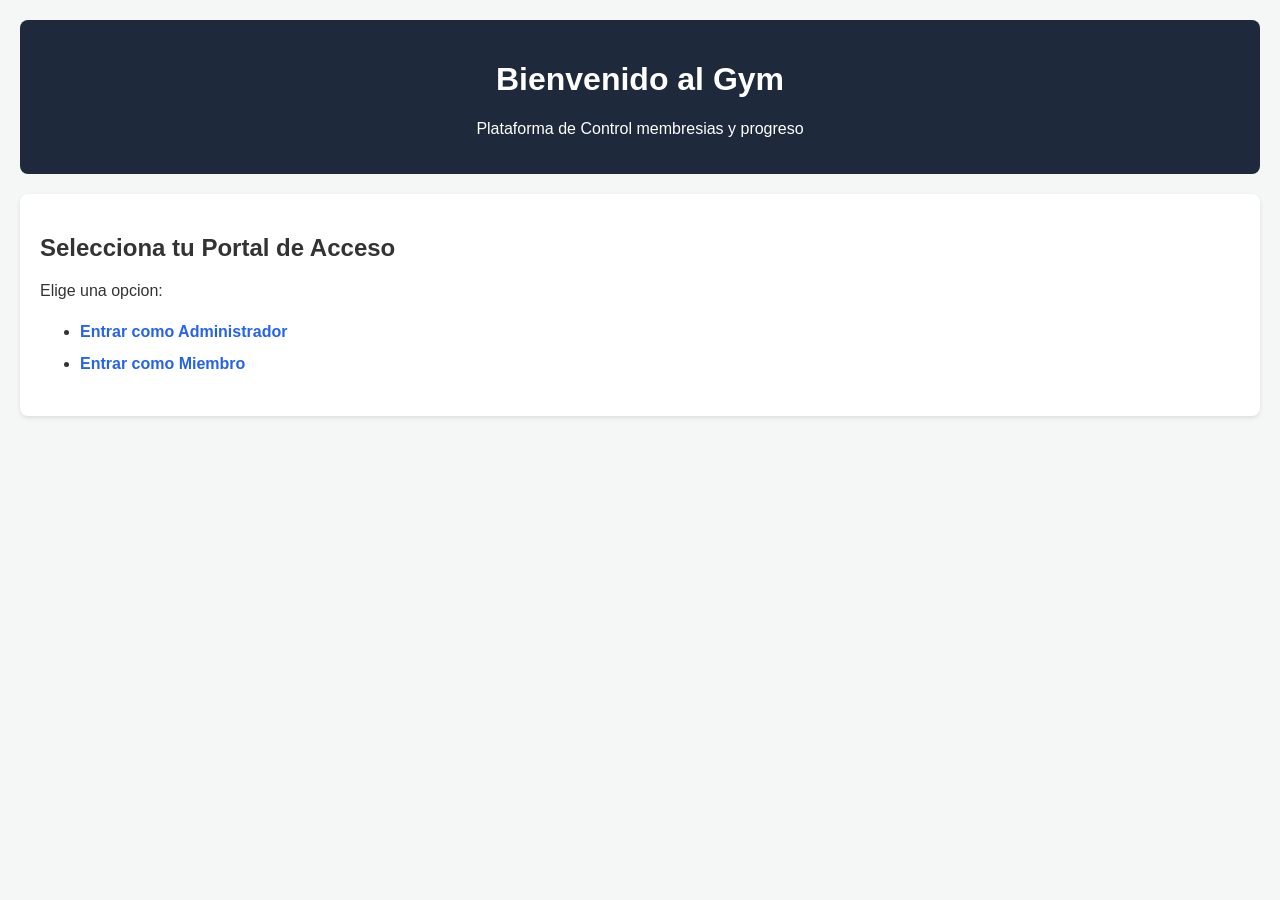
<file: index.html>
<!DOCTYPE html>
<html lang="es">
<head>
    <meta charset="UTF-8">
    <meta name="viewport" content="width=device-width, initial-scale=1.0">
    <title>Sistema de Gestión - Gimnasio</title>
    <link rel="stylesheet" href="css/style.css">
</head>
<body>
    <header>
        <h1>Bienvenido al Gym</h1>
        <p>Plataforma de Control membresias y progreso</p>
    </header>

    <main>
        <section>
            <h2>Selecciona tu Portal de Acceso</h2>
            <p>Elige una opcion:</p>
            <ul style="line-height: 2;">
                <li><a href="#" onclick="verificarAdmin(); return false;">Entrar como Administrador</a></li>
                <li><a href="user.html">Entrar como Miembro</a></li>
            </ul>
        </section>
    </main>

    <script>
        function verificarAdmin() {
            const password = prompt("Ingresa la contraseña de Administrador:");
            if (password === "141203") {
                alert("Acceso concedido. Redirigiendo al panel...");
                window.location.href = "admin.html";
            } else if (password !== null) {
                alert("Contraseña incorrecta. Acceso denegado.");
            }
        }
    </script>
</body>
</html>
</file>
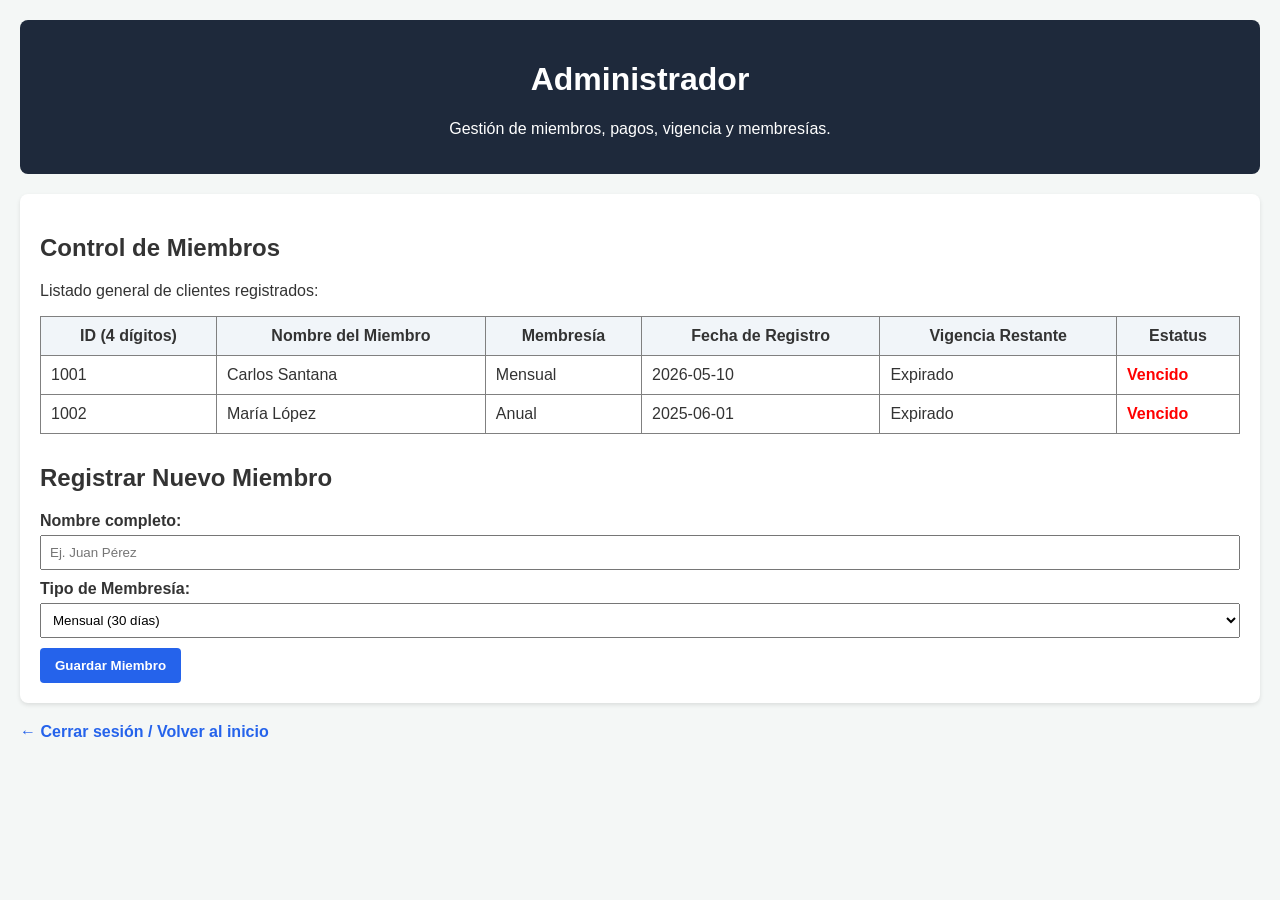
<file: admin.html>
<!DOCTYPE html>
<html lang="es">
<head>
    <meta charset="UTF-8">
    <meta name="viewport" content="width=device-width, initial-scale=1.0">
    <title>Panel de Administración - Gimnasio</title>
    <link rel="stylesheet" href="css/style.css">
</head>
<body>
    <header>
        <h1>Administrador</h1>
        <p>Gestión de miembros, pagos, vigencia y membresías.</p>
    </header>

    <main>
        <section>
            <h2>Control de Miembros</h2>
            <p>Listado general de clientes registrados:</p>
            
            <table border="1" cellpadding="10" style="width:100%; border-collapse: collapse; margin-top: 15px;">
                <thead>
                    <tr style="background-color: #f1f5f9;">
                        <th>ID (4 dígitos)</th>
                        <th>Nombre del Miembro</th>
                        <th>Membresía</th>
                        <th>Fecha de Registro</th>
                        <th>Vigencia Restante</th>
                        <th>Estatus</th>
                    </tr>
                </thead>
                <tbody id="tabla-miembros">
                </tbody>
            </table>
        </section>

        <section style="margin-top: 30px;">
            <h2>Registrar Nuevo Miembro</h2>
            <form id="form-admin-miembro" style="margin-top: 15px;">
                <div style="margin-bottom: 10px;">
                    <label for="nombre" style="display: block; font-weight: bold;">Nombre completo:</label>
                    <input type="text" id="nombre" name="nombre" placeholder="Ej. Juan Pérez" style="width: 100%; padding: 8px; margin-top: 5px; box-sizing: border-box;" required>
                </div>
                <div style="margin-bottom: 10px;">
                    <label for="membresia" style="display: block; font-weight: bold;">Tipo de Membresía:</label>
                    <select id="membresia" name="membresia" style="width: 100%; padding: 8px; margin-top: 5px;">
                        <option value="Mensual">Mensual (30 días)</option>
                        <option value="Anual">Anual (365 días)</option>
                        <option value="Visita">Visita (1 día)</option>
                    </select>
                </div>
                <button type="submit" style="background-color: #2563eb; color: white; padding: 10px 15px; border: none; border-radius: 4px; font-weight: bold; cursor: pointer;">Guardar Miembro</button>
            </form>
        </section>
    </main>

    <footer>
        <p style="margin-top: 20px;"><a href="index.html">← Cerrar sesión / Volver al inicio</a></p>
    </footer>

    <script>
        function obtenerMiembros() {
            let miembros = JSON.parse(localStorage.getItem("gym_miembros"));
            if (!miembros) {
                miembros = [
                    { id: "1001", nombre: "Carlos Santana", membresia: "Mensual", fechaRegistro: "2026-05-10", duracionDias: 30, pesoAnterior: 80.0, fechaAnterior: "10/05/2026" },
                    { id: "1002", nombre: "María López", membresia: "Anual", fechaRegistro: "2025-06-01", duracionDias: 365, pesoAnterior: null, fechaAnterior: null }
                ];
                localStorage.setItem("gym_miembros", JSON.stringify(miembros));
            }
            return miembros;
        }

        function calcularVigencia(fechaRegistroStr, duracionDias) {
            const fechaRegistro = new Date(fechaRegistroStr);
            const hoy = new Date();
            const diasTranscurridos = Math.floor((hoy - fechaRegistro) / (1000 * 60 * 60 * 24));
            return duracionDias - diasTranscurridos;
        }

        function renderizarTabla() {
            const miembros = obtenerMiembros();
            const tbody = document.getElementById("tabla-miembros");
            tbody.innerHTML = "";

            miembros.forEach(m => {
                const diasRestantes = calcularVigencia(m.fechaRegistro, m.duracionDias);
                let estatusHtml = "";
                let colorTexto = "";

                if (diasRestantes > 5) {
                    estatusHtml = "Activo";
                    colorTexto = "color: green; font-weight: bold;";
                } else if (diasRestantes > 0) {
                    estatusHtml = "Por Vencer";
                    colorTexto = "color: orange; font-weight: bold;";
                } else {
                    estatusHtml = "Vencido";
                    colorTexto = "color: red; font-weight: bold;";
                }

                const tr = document.createElement("tr");
                tr.innerHTML = `
                    <td>${m.id}</td>
                    <td>${m.nombre}</td>
                    <td>${m.membresia}</td>
                    <td>${m.fechaRegistro}</td>
                    <td>${diasRestantes > 0 ? diasRestantes + " días" : "Expirado"}</td>
                    <td style="${colorTexto}">${estatusHtml}</td>
                `;
                tbody.appendChild(tr);
            });
        }

        function generarIdUnico(miembros) {
            let nuevoId;
            do {
                nuevoId = Math.floor(1000 + Math.random() * 9000).toString();
            } while (miembros.some(m => m.id === nuevoId));
            return nuevoId;
        }

        document.getElementById("form-admin-miembro").addEventListener("submit", function(e) {
            e.preventDefault();
            const nombre = document.getElementById("nombre").value.trim();
            const tipoMembresia = document.getElementById("membresia").value;

            if (nombre === "") {
                alert("Por favor, ingresa el nombre completo.");
                return;
            }

            let miembros = obtenerMiembros();
            const nuevoId = generarIdUnico(miembros);
            const hoyStr = new Date().toISOString().split('T')[0];

            let duracion = 30;
            if (tipoMembresia === "Anual") duracion = 365;
            if (tipoMembresia === "Visita") duracion = 1;

            const nuevoSocio = {
                id: nuevoId,
                nombre: nombre,
                membresia: tipoMembresia,
                fechaRegistro: hoyStr,
                duracionDias: duracion,
                pesoAnterior: null,
                fechaAnterior: null
            };

            miembros.push(nuevoSocio);
            localStorage.setItem("gym_miembros", JSON.stringify(miembros));

            alert(`Miembro registrado con éxito. Su ID asignado de 4 dígitos es: ${nuevoId}`);
            document.getElementById("form-admin-miembro").reset();
            renderizarTabla();
        });

        window.onload = renderizarTabla;
    </script>
</body>
</html>
</file>
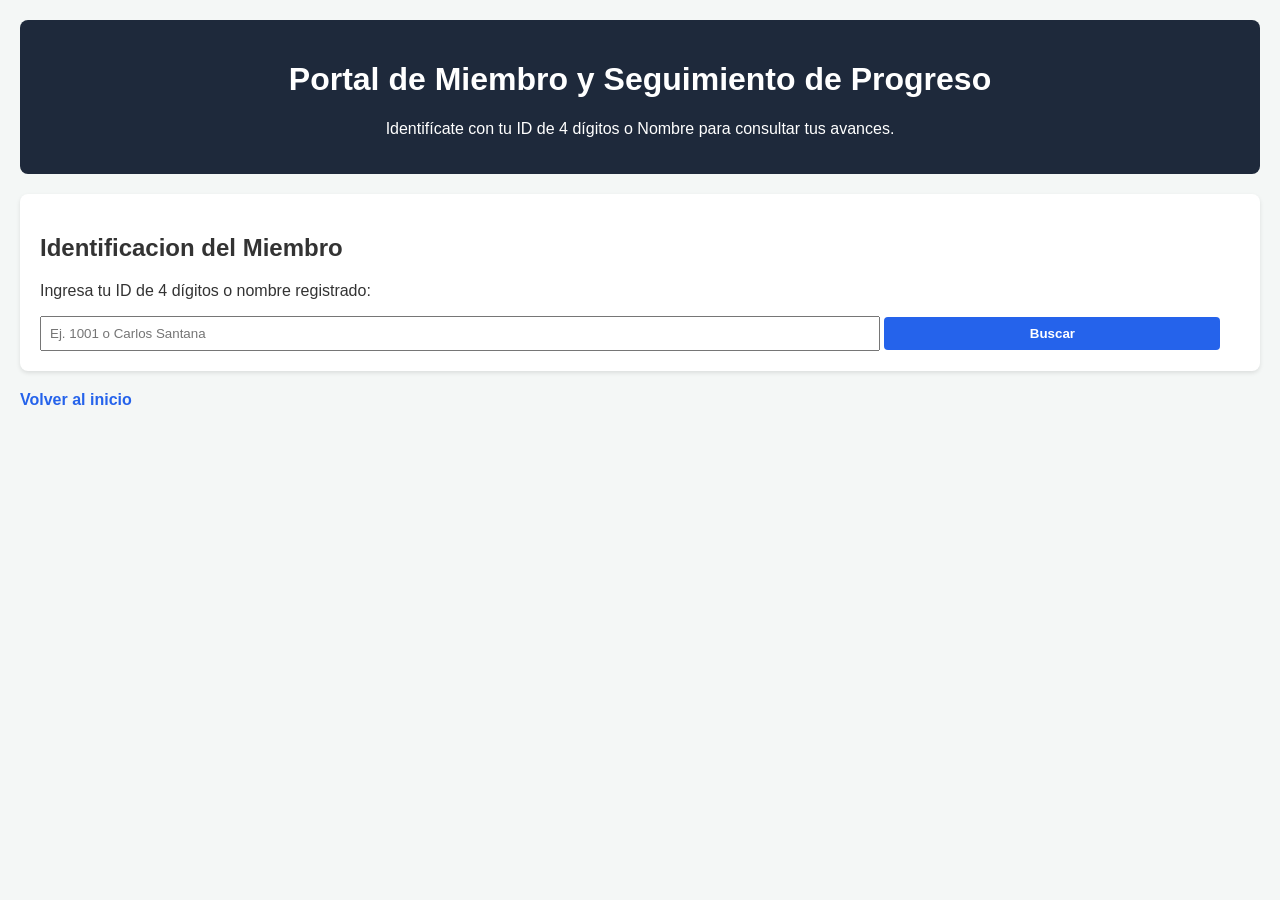
<file: user.html>
<!DOCTYPE html>
<html lang="es">
<head>
    <meta charset="UTF-8">
    <meta name="viewport" content="width=device-width, initial-scale=1.0">
    <title>Portal de Miembro - Gimnasio</title>
    <link rel="stylesheet" href="css/style.css">
</head>
<body>
    <header>
        <h1>Portal de Miembro y Seguimiento de Progreso</h1>
        <p>Identifícate con tu ID de 4 dígitos o Nombre para consultar tus avances.</p>
    </header>

    <main>
        <section id="seccion-busqueda">
            <h2>Identificacion del Miembro</h2>
            <p>Ingresa tu ID de 4 dígitos o nombre registrado:</p>
            <div style="margin-top: 15px;">
                <input type="text" id="input-busqueda" placeholder="Ej. 1001 o Carlos Santana" style="width: 70%; padding: 8px; box-sizing: border-box;">
                <button onclick="buscarMiembro()" style="background-color: #2563eb; color: white; padding: 9px 15px; border: none; border-radius: 4px; font-weight: bold; cursor: pointer; width: 28%;">Buscar</button>
            </div>
        </section>

        <section id="panel-usuario" style="display: none; margin-top: 30px;">
            <div style="background-color: #f1f5f9; padding: 15px; border-radius: 6px; margin-bottom: 20px;">
                <h2>Informacion de Membresia</h2>
                <p><strong>Socio:</strong> <span id="nombre-socio"></span> (ID: <span id="id-socio"></span>)</p>
                <p><strong>Estatus:</strong> <span style="font-weight: bold;" id="estatus-socio"></span></p>
                <p><strong>Vigencia restante:</strong> <span id="vigencia-socio"></span></p>
            </div>

            <div id="resultado-progreso" style="background-color: #e2e8f0; padding: 15px; border-radius: 6px; margin-bottom: 20px;">
                <h3>Ultimo Registro de Progreso Fisico</h3>
                <p id="mensaje-progreso" style="font-weight: bold; color: #b91c1c;">Datos aun no registrados.</p>
            </div>

            <h2>Registrar o Actualizar Progreso Fisico</h2>
            <form id="form-progreso" style="margin-top: 15px;">
                <div style="margin-bottom: 10px;">
                    <label for="edad" style="display: block; font-weight: bold;">Edad:</label>
                    <input type="number" id="edad" name="edad" placeholder="Ej. 21" style="width: 100%; padding: 8px; margin-top: 5px; box-sizing: border-box;" required>
                </div>
                <div style="margin-bottom: 10px;">
                    <label for="peso" style="display: block; font-weight: bold;">Peso actual (kg):</label>
                    <input type="number" step="0.1" id="peso" name="peso" placeholder="Ej. 75.5" style="width: 100%; padding: 8px; margin-top: 5px; box-sizing: border-box;" required>
                </div>
                <div style="margin-bottom: 10px;">
                    <label for="estatura" style="display: block; font-weight: bold;">Estatura (m):</label>
                    <input type="number" step="0.01" id="estatura" name="estatura" placeholder="Ej. 1.75" style="width: 100%; padding: 8px; margin-top: 5px; box-sizing: border-box;" required>
                </div>
                <button type="submit" style="background-color: #16a34a; color: white; padding: 10px 15px; border: none; border-radius: 4px; font-weight: bold; cursor: pointer;">Guardar Mis Datos</button>
            </form>
        </section>
    </main>

    <footer>
        <p style="margin-top: 20px;"><a href="index.html">Volver al inicio</a></p>
    </footer>

    <script>
        function obtenerMiembros() {
            let miembros = JSON.parse(localStorage.getItem("gym_miembros"));
            if (!miembros) {
                miembros = [
                    { id: "1001", nombre: "Carlos Santana", membresia: "Mensual", fechaRegistro: "2026-05-10", duracionDias: 30, pesoAnterior: 80.0, fechaAnterior: "10/05/2026" },
                    { id: "1002", nombre: "María López", membresia: "Anual", fechaRegistro: "2025-06-01", duracionDias: 365, pesoAnterior: null, fechaAnterior: null }
                ];
                localStorage.setItem("gym_miembros", JSON.stringify(miembros));
            }
            return miembros;
        }

        function calcularVigencia(fechaRegistroStr, duracionDias) {
            const fechaRegistro = new Date(fechaRegistroStr);
            const hoy = new Date();
            const diasTranscurridos = Math.floor((hoy - fechaRegistro) / (1000 * 60 * 60 * 24));
            return duracionDias - diasTranscurridos;
        }

        let miembroActual = null;
        let listaMiembros = obtenerMiembros();

        function buscarMiembro() {
            const termino = document.getElementById("input-busqueda").value.trim().toLowerCase();
            
            if (termino === "") {
                alert("Por favor, ingresa un ID de 4 dígitos o nombre válido.");
                return;
            }

            listaMiembros = obtenerMiembros();
            miembroActual = listaMiembros.find(m => m.id === termino || m.nombre.toLowerCase().includes(termino));

            if (miembroActual) {
                document.getElementById("nombre-socio").textContent = miembroActual.nombre;
                document.getElementById("id-socio").textContent = miembroActual.id;
                
                const diasRestantes = calcularVigencia(miembroActual.fechaRegistro, miembroActual.duracionDias);
                const spanEstatus = document.getElementById("estatus-socio");
                const spanVigencia = document.getElementById("vigencia-socio");

                spanVigencia.textContent = diasRestantes > 0 ? diasRestantes + " días restantes" : "Membresía expirada";
                if (diasRestantes > 5) {
                    spanEstatus.textContent = "Activo";
                    spanEstatus.style.color = "green";
                } else if (diasRestantes > 0) {
                    spanEstatus.textContent = "Por Vencer";
                    spanEstatus.style.color = "orange";
                } else {
                    spanEstatus.textContent = "Vencido";
                    spanEstatus.style.color = "red";
                }

                const mensajeProgreso = document.getElementById("mensaje-progreso");
                if (miembroActual.pesoAnterior !== null && miembroActual.pesoAnterior !== undefined) {
                    mensajeProgreso.style.color = "#15803d";
                    mensajeProgreso.textContent = `Última actualización el ${miembroActual.fechaAnterior}. Peso registrado anterior: ${miembroActual.pesoAnterior} kg.`;
                } else {
                    mensajeProgreso.style.color = "#b91c1c";
                    mensajeProgreso.textContent = "Datos aún no registrados.";
                }

                document.getElementById("panel-usuario").style.display = "block";
            } else {
                alert("No se encontró ningún socio con ese ID de 4 dígitos o nombre.");
            }
        }

        document.getElementById("form-progreso").addEventListener("submit", function(e) {
            e.preventDefault();
            
            const nuevoPeso = parseFloat(document.getElementById("peso").value);
            const pesoAnv = miembroActual.pesoAnterior;
            let mensajeCambio = "";

            if (pesoAnv !== null && pesoAnv !== undefined) {
                const diferencia = (nuevoPeso - pesoAnv).toFixed(1);
                if (diferencia > 0) {
                    mensajeCambio = ` Has aumentado ${diferencia} kg desde tu última medición.`;
                } else if (diferencia < 0) {
                    mensajeCambio = ` Has bajado ${Math.abs(diferencia)} kg desde tu última medición. Excelente progreso.`;
                } else {
                    mensajeCambio = ` Te mantienes en el mismo peso que tu registro anterior.`;
                }
            } else {
                mensajeCambio = ` Primer registro guardado con éxito. Tus datos físicos han quedado habilitados en el sistema.`;
            }

            alert(`Datos actualizados correctamente para ${miembroActual.nombre}.${mensajeCambio}`);
            
            miembroActual.pesoAnterior = nuevoPeso;
            miembroActual.fechaAnterior = new Date().toLocaleDateString();

            // Actualizar en localStorage
            let miembrosGlobales = obtenerMiembros();
            const index = miembrosGlobales.findIndex(m => m.id === miembroActual.id);
            if (index !== -1) {
                miembrosGlobales[index] = miembroActual;
                localStorage.setItem("gym_miembros", JSON.stringify(miembrosGlobales));
            }
            
            document.getElementById("form-progreso").reset();
            location.reload();
        });
    </script>
</body>
</html>
</file>
<file: css/style.css>
/* Estilos generales del Sistema de Gimnasio */
body {
    font-family: Arial, sans-serif;
    background-color: #f4f7f6;
    color: #333;
    margin: 0;
    padding: 20px;
}

header {
    background-color: #1e293b;
    color: white;
    padding: 20px;
    border-radius: 8px;
    text-align: center;
}

main {
    background-color: white;
    padding: 20px;
    margin-top: 20px;
    border-radius: 8px;
    box-shadow: 0 2px 4px rgba(0,0,0,0.1);
}

a {
    color: #2563eb;
    text-decoration: none;
    font-weight: bold;
}

a:hover {
    text-decoration: underline;
}
</file>
